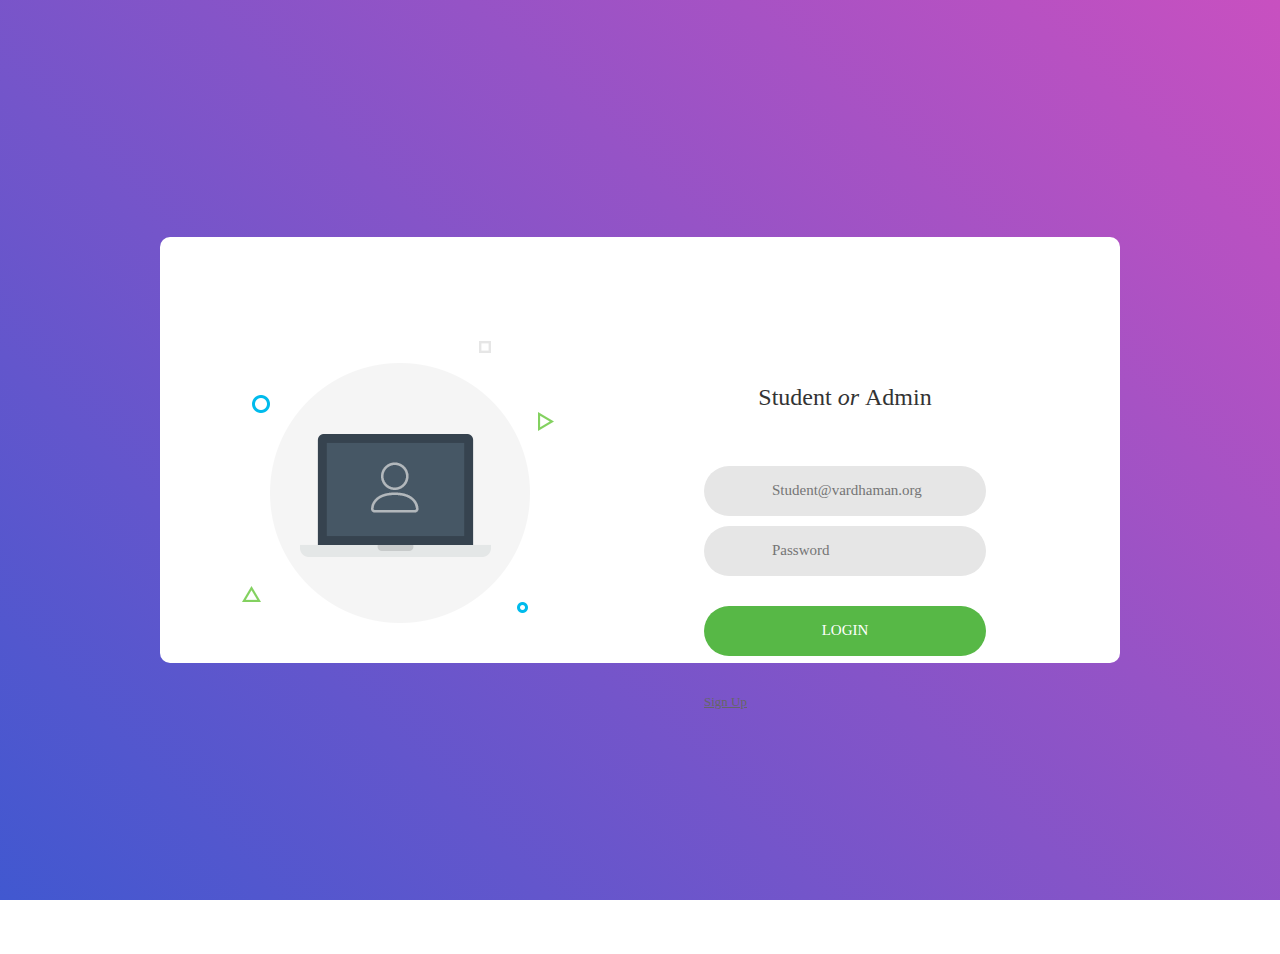
<file: index.html>
<!DOCTYPE html>
<html lang="en">
<head>
	<title>Batch-39 Student</title>
	<meta charset="UTF-8">
	<meta name="viewport" content="width=device-width, initial-scale=1">
	<link rel="stylesheet" type="text/css" href="main.css">
        <style>
               #admin{display:none;}
        #Student1:hover,#Admin:hover{
                  color:green;
                  
                 }
         #Student1,#Admin{
                  font-family:cursive;
                 }
        </style>
        
        
</head>
<body>
	<div class="limiter">
		<div class="container-login100">
			<div class="wrap-login100">
				<div class="login100-pic js-tilt" data-tilt>
					<img src="img-01.png" alt="IMG">
				</div>
                                <div id="student">
				<form class="login100-form validate-form">
					<span class="login100-form-title" id="student1" onclick="myFunction()">
						<span id="Student1">Student</span><i> or </i><span id="Admin">Admin</span>
					</span>
                                        
                                         <script>
                                             function myFunction(){
                                                 if(document.getElementById("student").style.display==="none"){
                                                 document.getElementById("student").style.display="block";
                                                 document.getElementById("admin").style.display="none";
                                                 } 
                                                 else{
                                                        document.getElementById("student").style.display="none";
                                                        document.getElementById("admin").style.display="block";
                                                    }
                                                }

                                          </script>
					<div class="wrap-input100 validate-input" data-validate = "Valid email is required: ex@abc.xyz">
						<input class="input100" type="Email" name="email" placeholder="Student@vardhaman.org">
						<span class="focus-input100"></span>
						<span class="symbol-input100">
							<i class="fa fa-envelope" aria-hidden="true"></i>
						</span>
					</div>

					<div class="wrap-input100 validate-input" data-validate = "Password is required">
						<input class="input100" type="password" name="pass" placeholder="Password">
						<span class="focus-input100"></span>
						<span class="symbol-input100">
							<i class="fa fa-lock" aria-hidden="true"></i>
						</span>
					</div>
					
					<div class="container-login100-form-btn">
						<button class="login100-form-btn">
							Login
						</button>
					</div><br>
                                         <br>
					<div class="text-center p-t-136">
						<a class="txt2" id="suu" href="Admin.html">
							Sign Up
							<i class="fa fa-long-arrow-right m-l-5" aria-hidden="true"></i>
						</a>
					</div>
<br><br><br>
				</form>
			</div>
                        <div id="admin">
                                        <form class="login100-form validate-form">
					<span class="login100-form-title" id="student1" onclick="myFunction()">
						<span id="Student1">Student</span><i> or </i><span id="Admin">Admin</span>
					</span>
					<div class="wrap-input100 validate-input" data-validate = "Valid email is required: ex@abc.xyz">
						<input class="input100" type="text" name="email" placeholder="Admin@UserName">
						<span class="focus-input100"></span>
						<span class="symbol-input100">
							<i class="fa fa-envelope" aria-hidden="true"></i>
						</span>
					</div>

					<div class="wrap-input100 validate-input" data-validate = "Password is required">
						<input class="input100" type="password" name="pass" placeholder="Password">
						<span class="focus-input100"></span>
						<span class="symbol-input100">
							<i class="fa fa-lock" aria-hidden="true"></i>
						</span>
					</div>
					
					<div class="container-login100-form-btn">
						<button class="login100-form-btn">
							Login
						</button>
					</div><br><br>
                                       <div class="text-center p-t-136">
						<a class="txt2" id="suu" href="Admin1.html">
							Sign Up
							<i class="fa fa-long-arrow-right m-l-5" aria-hidden="true"></i>
						</a>
					</div>
                                         
					
</div>
		</div>
	</div>
</div>
<br>
<br>
<br>
</body>
</html>
</file>
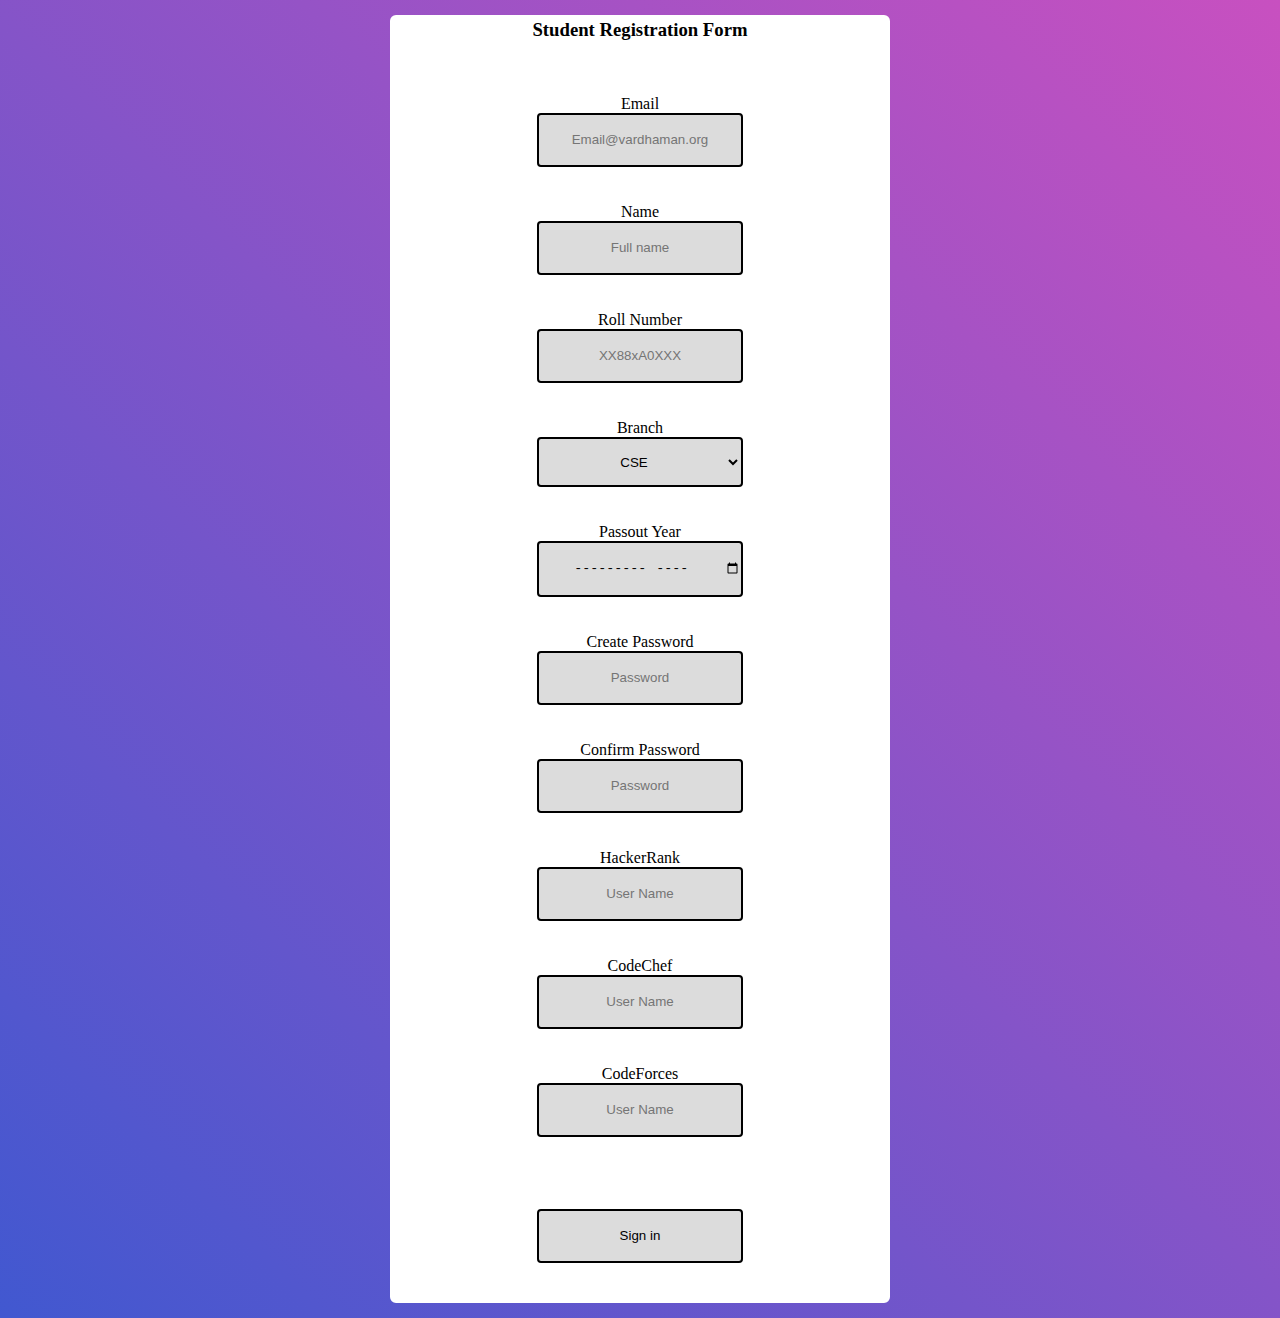
<file: Admin.html>
<!DOCTYPE html>
<html lang="en">
<head>
	<title>Batch-39 Student</title>
	<meta charset="UTF-8">
	<meta name="viewport" content="width=device-width, initial-scale=1">
	<link rel="stylesheet" type="text/css" href="main1.css">
        <style>
               form{
                   border:solid 4px white;
                   border-radius:6px;
                   background-color:white;
                   padding-left:40px;
                   width:500px;
                   padding-right:40px;
                  text-align:center;                 }
               
               #Email,#Name,#Roll,#Branch,#Year,#pass,#pass1,#submit,#Year1,#Year2,#Year3{
                   background-color:#DCDCDC;
                   border-radius:4px;
                   width:50%;
                   line-height:50px;
                   text-align:center;
                 }
               .container-login100 {
  width: 100%;  
  min-height: 100vh;
  display: -webkit-box;
  display: -webkit-flex;
  display: -moz-box;
  display: -ms-flexbox;
  display: flex;
  flex-wrap: wrap;
  justify-content: center;
  align-items: center;
  padding: 15px;
  background: #9053c7;
  background: -webkit-linear-gradient(-135deg, #c850c0, #4158d0);
  background: -o-linear-gradient(-135deg, #c850c0, #4158d0);
  background: -moz-linear-gradient(-135deg, #c850c0, #4158d0);
  background: linear-gradient(-135deg, #c850c0, #4158d0);
}
               h3{
                  text-align:center;
                }
               #email{
                     text-align:center;
                }
                input {
                     border:solid 2px black;
                     display:grid;
                     
                     margin:0 auto;
                }
               #Email:hover,#Name:hover,#Roll:hover,#Branch:hover,#Year:hover,#pass:hover,#pass1:hover,#submit:hover,#Year1:hover,#Year2:hover,#Year3:hover{
                background-color:lightblue;
                }
               #Branch{ 
                border:solid 2px Black;
                height:50px;
                text-align:center;
                }
        </style>
        
</head>
<body>
	<div class="limiter">
		<div class="container-login100">
			<form>
                            <h3>Student Registration Form</h3>
                            <br> 
                            <br>
                            <br>
                            <label for="Email" id="email">Email </label>
                            <input type="Email" id="Email" name="Email" placeholder="Email@vardhaman.org" align="right" required="True" autocomplete="off"/>
                            <br>
                            <br>
                            <label for="name" id="name">Name </label>
                            <input type="text" id="Name" name="Name" placeholder="Full name" required="True" autocomplete="off"/>
                            <br>
                            <br>
                            <label for="Roll" id="roll">Roll Number </label>
                            <input type="text" id="Roll" name="Roll" placeholder="XX88xA0XXX" required="True" autocomplete="off" />
                            <br>
                            <br>
                            <label for="Branch" id="branch">Branch <br></label>
                            <select id="Branch" name="Branch" >
                            <option value="CSE" id="Branch">CSE</option>
                            <option value="ECE" id="Branch">ECE</option>
                            <option value="EEE" id="Branch">EEE</option>
                            <option value="MECH" id="Branch">MECH</option>
                            <option value="IT" id="Branch">IT</option>
                            <option value="CIVIL" id="Branch">CIVIL</option>
                            </select>
                            <br>
                            <br>
                            <br>
                            <label for="Year" id="year">Passout Year</label>
                            <input type="month" id="Year" name="Year" placeholder="Graduation Year" required="True" autocomplete="off"/>
                            <br>
                            <br>
                            <label for="Create" id="create">Create Password </label>
                            <input type="Text" id="pass1" name="pass" placeholder="Password" required="True" autocomplete="off"/>
                            <br>
                            <br>
                            <label for="Confirm" id="confirm">Confirm Password </label>
                            <input type="password"  id="pass" name="pass" placeholder="Password"  required="True" autocomplete="off"/>
                            <br>
                            <br>
                            <label for="Hackerrank" id="Hackerrank">HackerRank </label>
                            <input type="Text" id="Year1" name="HackerRank" placeholder="User Name" required="True" autocomplete="off"/>
                             <br>
                            <br>
                            <label for="Codechef" id="CodeChef">CodeChef </label>
                            <input type="Text" id="Year2" name="Codechef" placeholder="User Name" required="True" autocomplete="off"/>
                            <br>
                            <br>
                            <label for="CodeForces" id="CodeForces">CodeForces </label>
                            <input type="Text" id="Year3" name="CodeForces" placeholder="User Name" required="True" autocomplete="off"/>
                            <br>
                            <br>
                            <script>
                            function myFunction(){
                            if(document.getElementById("pass1").value != document.getElementById("pass").value){
                                   alert("Password did not Match");
                            }
                            }
                            </script>
                            <br>
                            <br>
                            <input type="Submit" id="submit" onclick= "myFunction()" value="Sign in"/>
                            <br>
                            <br>
                        </form>
                </div>
        </div>
                       
</div>
</body>
</html>
</file>
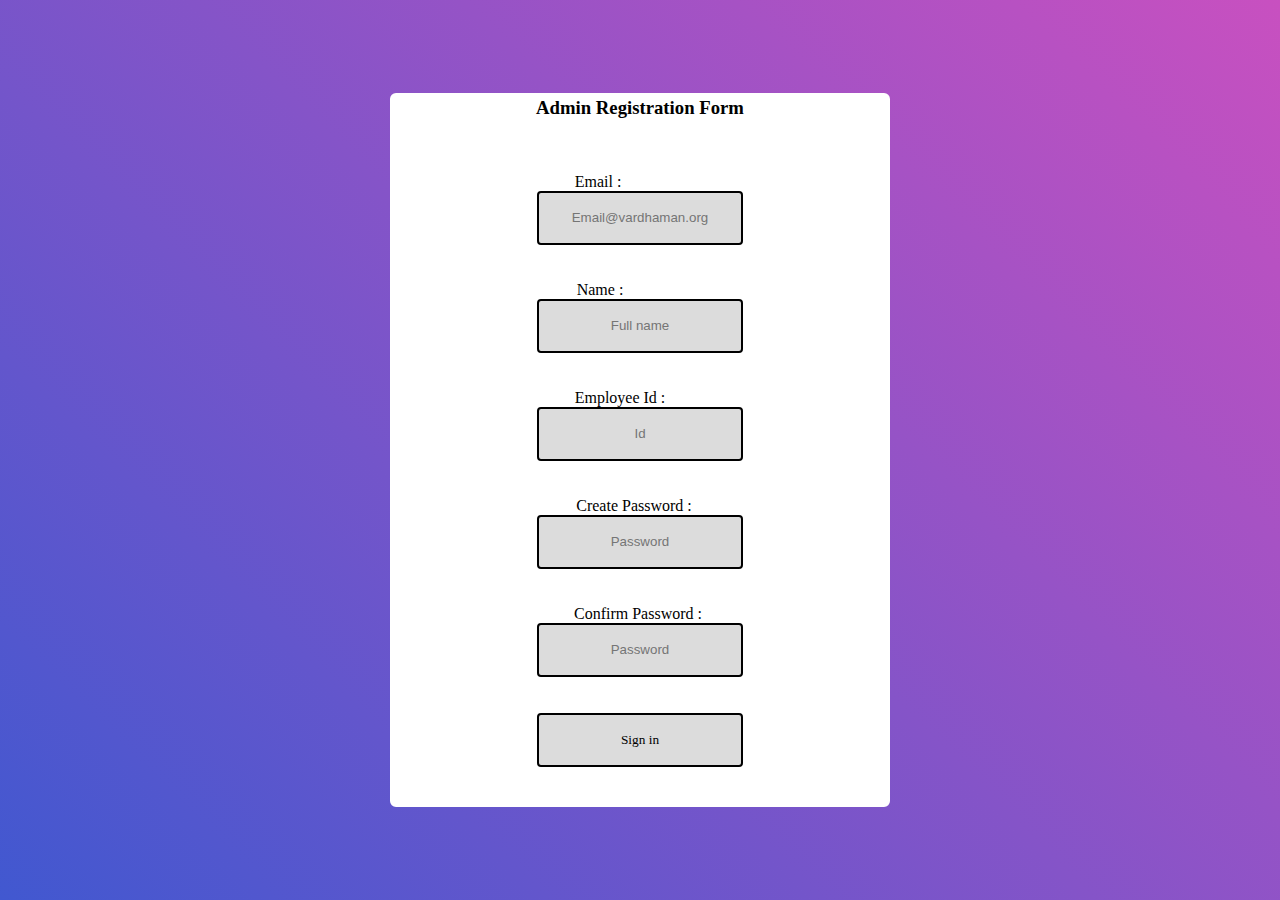
<file: Admin1.html>
<!DOCTYPE html>
<html lang="en">
<head>
	<title>Batch-39 Student</title>
	<meta charset="UTF-8">
	<meta name="viewport" content="width=device-width, initial-scale=1">
	<link rel="stylesheet" type="text/css" href="main1.css">
        <style>
               form{
                   border:solid 4px white;
                   border-radius:6px;
                   background-color:white;
                   padding-left:40px;
                   width:500px;
                   padding-right:40px;
                  text-align:center; 
                 }
               html,#submit{
                   font-family:cursive;
                 }
               #Email,#Name,#Roll,#Branch,#Year,#pass,#pass1,#submit{
                   background-color:#DCDCDC;
                   border-radius:4px;
                   width:50%;
                   line-height:50px;
                   text-align:center;
                 }
               .container-login100 {
  width: 100%;  
  min-height: 100vh;
  display: -webkit-box;
  display: -webkit-flex;
  display: -moz-box;
  display: -ms-flexbox;
  display: flex;
  flex-wrap: wrap;
  justify-content: center;
  align-items: center;
  padding: 15px;
  background: #9053c7;
  background: -webkit-linear-gradient(-135deg, #c850c0, #4158d0);
  background: -o-linear-gradient(-135deg, #c850c0, #4158d0);
  background: -moz-linear-gradient(-135deg, #c850c0, #4158d0);
  background: linear-gradient(-135deg, #c850c0, #4158d0);
}
               h3{
                  text-align:center;
                }
               #email{
                     text-align:center;
                }
                
            input {
                     border:solid 2px black;
                     display:grid;
                     
                     margin:0 auto;
                }
                
               #Email:hover,#Name:hover,#Roll:hover,#Branch:hover,#Year:hover,#pass:hover,#pass1:hover,#submit:hover{
                background-color:lightblue;
                }
               
        </style>
        
</head>
<body>
	<div class="limiter">
		<div class="container-login100">
			<form>
                            <h3>Admin Registration Form</h3>
                            <br> 
                            <br>
                            <br>
                            <label for="Email" id="email">Email :&nbsp  &nbsp &nbsp &nbsp &nbsp &nbsp &nbsp &nbsp &nbsp &nbsp &nbsp</label>
                            <input type="Email" id="Email" name="Email" placeholder="Email@vardhaman.org" required="True" autocomplete="off" />
                            <br>
                            <br>
                            <label for="name" id="name">Name : &nbsp &nbsp &nbsp &nbsp &nbsp &nbsp &nbsp &nbsp &nbsp &nbsp</label>
                            <input type="text" id="Name" name="Name" placeholder="Full name" required="True" autocomplete="off" />
                            <br>
                            <br>
                            <label for="Roll" id="roll">Employee Id : &nbsp &nbsp &nbsp &nbsp &nbsp</label>
                            <input type="text" id="Roll" name="Roll"  placeholder="Id" required="True" autocomplete="off" />
                            <br>
                            <br>
                            <label for="Create" id="create">Create Password :&nbsp &nbsp</label>
                            <input type="Text" id="pass1" name="pass" placeholder="Password" required="True" autocomplete="off" />
                            <br>
                            <br>
                            <label for="Confirm" id="confirm">Confirm Password :&nbsp </label>
                            <input type="password"  id="pass" name="pass" placeholder="Password"  required="True" autocomplete="off" />
                            <script>
                            function myFunction(){
                            if(document.getElementById("pass1").value != document.getElementById("pass").value){
                                   alert("Password did not Match");
                            }
                            }
                            </script>
                            <br>
                            <br>
                            <input type="Submit" id="submit" onclick= "myFunction()" value="Sign in"/>
                            <br>
                            <br>
                        </form>
                </div>
        </div>
                       
</div>
</body>
</html>
</file>
<file: main.css>
* {
	margin: 0px; 
	padding: 0px; 
	box-sizing: border-box;
}

body, html {
	height: 100%;
	font-family: Cursive;
}


a {
	font-family: TimesnewRoman;
	font-size: 14px;
	line-height: 1.7;
	color: #666666;
	margin: 0px;
	transition: all 0.4s;
	-webkit-transition: all 0.4s;
  -o-transition: all 0.4s;
  -moz-transition: all 0.4s;
}

a:focus {
	outline: none !important;
}

a:hover {
	text-decoration: none;
        color: #57b846;
}

ul, li {
	margin: 0px;
	list-style-type: none;
}


input {
	outline: none;
	border: none;
}

textarea {
  outline: none;
  border: none;
}

textarea:focus, input:focus {
  border-color: transparent !important;
}




button {
	outline: none !important;
	border: none;
	background: transparent;
}

button:hover {
	cursor: pointer;
}


.txt1 {
  font-family: Cursive;
  font-size: 15px;
  line-height: 1.5;
  color: #999999;
}

.txt2 {
  font-family: Cursive;
  font-size: 13px;
  line-height: 1.5;
  color: #666666;
}



.limiter {
  width: 100%;
  margin: 0 auto;
}

.container-login100 {
  width: 100%;  
  min-height: 100vh;
  display: -webkit-box;
  display: -webkit-flex;
  display: -moz-box;
  display: -ms-flexbox;
  display: flex;
  flex-wrap: wrap;
  justify-content: center;
  align-items: center;
  padding: 15px;
  background: #9053c7;
  background: -webkit-linear-gradient(-135deg, #c850c0, #4158d0);
  background: -o-linear-gradient(-135deg, #c850c0, #4158d0);
  background: -moz-linear-gradient(-135deg, #c850c0, #4158d0);
  background: linear-gradient(-135deg, #c850c0, #4158d0);
}

.wrap-login100 {
  width: 960px;
  background: #fff;
  border-radius: 10px;
  overflow: hidden;

  display: -webkit-box;
  display: -webkit-flex;
  display: -moz-box;
  display: -ms-flexbox;
  display: flex;
  flex-wrap: wrap;
  justify-content: space-between;
  padding: 177px 130px 33px 95px;
}


.login100-pic {
  width: 316px;
}

.login100-pic img {
  max-width: 100%;
}



.login100-form {
  width: 290px;
}

.login100-form-title {
  font-family: Poppins-Bold;
  font-size: 24px;
  color: #333333;
  line-height: 1.2;
  text-align: center;

  width: 100%;
  display: block;
  padding-bottom: 54px;
}



.wrap-input100 {
  position: relative;
  width: 100%;
  z-index: 1;
  margin-bottom: 10px;
}

.input100 {
  font-family: Poppins-Medium;
  font-size: 15px;
  line-height: 1.5;
  color: #666666;

  display: block;
  width: 100%;
  background: #e6e6e6;
  height: 50px;
  border-radius: 25px;
  padding: 0 30px 0 68px;
}



.focus-input100 {
  display: block;
  position: absolute;
  border-radius: 25px;
  bottom: 0;
  left: 0;
  z-index: -1;
  width: 100%;
  height: 100%;
  box-shadow: 0px 0px 0px 0px;
  color: rgba(87,184,70, 0.8);
}

.input100:focus + .focus-input100 {
  -webkit-animation: anim-shadow 0.5s ease-in-out forwards;
  animation: anim-shadow 0.5s ease-in-out forwards;
}


.symbol-input100 {
  font-size: 15px;

  display: -webkit-box;
  display: -webkit-flex;
  display: -moz-box;
  display: -ms-flexbox;
  display: flex;
  align-items: center;
  position: absolute;
  border-radius: 25px;
  bottom: 0;
  left: 0;
  width: 100%;
  height: 100%;
  padding-left: 35px;
  pointer-events: none;
  color: #666666;

  -webkit-transition: all 0.4s;
  -o-transition: all 0.4s;
  -moz-transition: all 0.4s;
  transition: all 0.4s;
}

.input100:focus + .focus-input100 + .symbol-input100 {
  color: #57b846;
  padding-left: 28px;
}


.container-login100-form-btn {
  width: 100%;
  display: -webkit-box;
  display: -webkit-flex;
  display: -moz-box;
  display: -ms-flexbox;
  display: flex;
  flex-wrap: wrap;
  justify-content: center;
  padding-top: 20px;
}

.login100-form-btn {
  font-family: Montserrat-Bold;
  font-size: 15px;
  line-height: 1.5;
  color: #fff;
  text-transform: uppercase;

  width: 100%;
  height: 50px;
  border-radius: 25px;
  background: #57b846;
  display: -webkit-box;
  display: -webkit-flex;
  display: -moz-box;
  display: -ms-flexbox;
  display: flex;
  justify-content: center;
  align-items: center;
  padding: 0 25px;

  -webkit-transition: all 0.4s;
  -o-transition: all 0.4s;
  -moz-transition: all 0.4s;
  transition: all 0.4s;
}

.login100-form-btn:hover {
  background: #333333;
}






@media (max-width: 1025px) {
  .wrap-login100 {
    padding: 177px 90px 33px 85px;
  }

  .login100-pic {
    width: 40%;
  }

  .login100-form {
    width: 120%;
  }
  #student{
                 position:absolute;
                 bottom:30%;
                 left:55%;
                 display:block;
                }
   #admin{
                 position:absolute;
                 bottom:35%;
                 left:55%;
                 display:none;
                }
}

@media (max-width: 768px) {
  .wrap-login100 {
    padding: 450px 75px 33px 75px;
  }

  .login100-pic {
    display: none;
  }

  .login100-form {
    width:90%;
    
  }
   #student{
                 position:absolute;
                 bottom:15%;
                 left:10%;
                 display:block;
                }
   #admin{
                 position:absolute;
                 bottom:23%;
                 left:10%;
                 display:none;
                }
}






.validate-input {
  position: relative;
}

.alert-validate::before {
  content: attr(data-validate);
  position: absolute;
  max-width: 70%;
  background-color: white;
  border: 1px solid #c80000;
  border-radius: 13px;
  padding: 4px 25px 4px 10px;
  top: 50%;
  -webkit-transform: translateY(-50%);
  -moz-transform: translateY(-50%);
  -ms-transform: translateY(-50%);
  -o-transform: translateY(-50%);
  transform: translateY(-50%);
  right: 8px;
  pointer-events: none;

  font-family: Poppins-Medium;
  color: #c80000;
  font-size: 13px;
  line-height: 1.4;
  text-align: left;

  visibility: hidden;
  opacity: 0;

  -webkit-transition: opacity 0.4s;
  -o-transition: opacity 0.4s;
  -moz-transition: opacity 0.4s;
  transition: opacity 0.4s;
}

.alert-validate::after {
  content: "\f06a";
  font-family: FontAwesome;
  display: block;
  position: absolute;
  color: #c80000;
  font-size: 15px;
  top: 50%;
  -webkit-transform: translateY(-50%);
  -moz-transform: translateY(-50%);
  -ms-transform: translateY(-50%);
  -o-transform: translateY(-50%);
  transform: translateY(-50%);
  right: 13px;
}

.alert-validate:hover:before {
  visibility: visible;
  opacity: 1;
}

@media (min-width: 1025px) {
  .wrap-login100 {
    padding: 100px 80px 33px 80px;
  }

  .login100-pic {
    display:100%;
  }

  .login100-form {
    width: 100%;
  }
   #student{
                 position:absolute;
                 bottom:15%;
                 left:55%;
                 display:block;
                }
   #admin{
                 position:absolute;
                 bottom:24%;
                 left:55%;
                 display:none;
                }
}
</file>
<file: main1.css>
* {
	margin: 0px; 
	padding: 0px; 
	box-sizing: border-box;
}

body, html {
	height: 100%;
	font-family: Cursive;
}


a {
	font-family: TimesnewRoman;
	font-size: 14px;
	line-height: 1.7;
	color: #666666;
	margin: 0px;
	transition: all 0.4s;
	-webkit-transition: all 0.4s;
  -o-transition: all 0.4s;
  -moz-transition: all 0.4s;
}

a:focus {
	outline: none !important;
}

a:hover {
	text-decoration: none;
        color: #57b846;
}

ul, li {
	margin: 0px;
	list-style-type: none;
}


input {
	outline: none;
	border: none;
}

textarea {
  outline: none;
  border: none;
}

textarea:focus, input:focus {
  border-color: transparent !important;
}




button {
	outline: none !important;
	border: none;
	background: transparent;
}

button:hover {
	cursor: pointer;
}


.txt1 {
  font-family: Cursive;
  font-size: 15px;
  line-height: 1.5;
  color: #999999;
}

.txt2 {
  font-family: Cursive;
  font-size: 13px;
  line-height: 1.5;
  color: #666666;
}



.limiter {
  width: 100%;
  margin: 0 auto;
}

.container-login100 {
  width: 100%;  
  min-height: 100vh;
  display: -webkit-box;
  display: -webkit-flex;
  display: -moz-box;
  display: -ms-flexbox;
  display: flex;
  flex-wrap: wrap;
  justify-content: center;
  align-items: center;
  padding: 15px;
  background: #9053c7;
  background: -webkit-linear-gradient(-135deg, #c850c0, #4158d0);
  background: -o-linear-gradient(-135deg, #c850c0, #4158d0);
  background: -moz-linear-gradient(-135deg, #c850c0, #4158d0);
  background: linear-gradient(-135deg, #c850c0, #4158d0);
}

.wrap-login100 {
  width: 960px;
  background: #fff;
  border-radius: 10px;
  overflow: hidden;

  display: -webkit-box;
  display: -webkit-flex;
  display: -moz-box;
  display: -ms-flexbox;
  display: flex;
  flex-wrap: wrap;
  justify-content: space-between;
  padding: 177px 130px 33px 95px;
}


.login100-pic {
  width: 316px;
}

.login100-pic img {
  max-width: 100%;
}



.login100-form {
  width: 290px;
}

.login100-form-title {
  font-family: Poppins-Bold;
  font-size: 24px;
  color: #333333;
  line-height: 1.2;
  text-align: center;

  width: 100%;
  display: block;
  padding-bottom: 54px;
}



.wrap-input100 {
  position: relative;
  width: 100%;
  z-index: 1;
  margin-bottom: 10px;
}

.input100 {
  font-family: Poppins-Medium;
  font-size: 15px;
  line-height: 1.5;
  color: #666666;

  display: block;
  width: 100%;
  background: #e6e6e6;
  height: 50px;
  border-radius: 25px;
  padding: 0 30px 0 68px;
}



.focus-input100 {
  display: block;
  position: absolute;
  border-radius: 25px;
  bottom: 0;
  left: 0;
  z-index: -1;
  width: 100%;
  height: 100%;
  box-shadow: 0px 0px 0px 0px;
  color: rgba(87,184,70, 0.8);
}

.input100:focus + .focus-input100 {
  -webkit-animation: anim-shadow 0.5s ease-in-out forwards;
  animation: anim-shadow 0.5s ease-in-out forwards;
}


.symbol-input100 {
  font-size: 15px;

  display: -webkit-box;
  display: -webkit-flex;
  display: -moz-box;
  display: -ms-flexbox;
  display: flex;
  align-items: center;
  position: absolute;
  border-radius: 25px;
  bottom: 0;
  left: 0;
  width: 100%;
  height: 100%;
  padding-left: 35px;
  pointer-events: none;
  color: #666666;

  -webkit-transition: all 0.4s;
  -o-transition: all 0.4s;
  -moz-transition: all 0.4s;
  transition: all 0.4s;
}

.input100:focus + .focus-input100 + .symbol-input100 {
  color: #57b846;
  padding-left: 28px;
}


.container-login100-form-btn {
  width: 100%;
  display: -webkit-box;
  display: -webkit-flex;
  display: -moz-box;
  display: -ms-flexbox;
  display: flex;
  flex-wrap: wrap;
  justify-content: center;
  padding-top: 20px;
}

.login100-form-btn {
  font-family: Montserrat-Bold;
  font-size: 15px;
  line-height: 1.5;
  color: #fff;
  text-transform: uppercase;

  width: 100%;
  height: 50px;
  border-radius: 25px;
  background: #57b846;
  display: -webkit-box;
  display: -webkit-flex;
  display: -moz-box;
  display: -ms-flexbox;
  display: flex;
  justify-content: center;
  align-items: center;
  padding: 0 25px;

  -webkit-transition: all 0.4s;
  -o-transition: all 0.4s;
  -moz-transition: all 0.4s;
  transition: all 0.4s;
}

.login100-form-btn:hover {
  background: #333333;
}






@media (max-width: 992px) {
  .wrap-login100 {
    padding: 177px 90px 33px 85px;
  }

  .login100-pic {
    width: 35%;
  }

  .login100-form {
    width: 50%;
  }
}

@media (max-width: 768px) {
  .wrap-login100 {
    padding: 100px 80px 33px 80px;
  }

  .login100-pic {
    display: none;
  }

  .login100-form {
    width: 100%;
  }
}

@media (max-width: 576px) {
  .wrap-login100 {
    padding: 100px 15px 33px 15px;
  }
}




.validate-input {
  position: relative;
}

.alert-validate::before {
  content: attr(data-validate);
  position: absolute;
  max-width: 70%;
  background-color: white;
  border: 1px solid #c80000;
  border-radius: 13px;
  padding: 4px 25px 4px 10px;
  top: 50%;
  -webkit-transform: translateY(-50%);
  -moz-transform: translateY(-50%);
  -ms-transform: translateY(-50%);
  -o-transform: translateY(-50%);
  transform: translateY(-50%);
  right: 8px;
  pointer-events: none;

  font-family: Poppins-Medium;
  color: #c80000;
  font-size: 13px;
  line-height: 1.4;
  text-align: left;

  visibility: hidden;
  opacity: 0;

  -webkit-transition: opacity 0.4s;
  -o-transition: opacity 0.4s;
  -moz-transition: opacity 0.4s;
  transition: opacity 0.4s;
}

.alert-validate::after {
  content: "\f06a";
  font-family: FontAwesome;
  display: block;
  position: absolute;
  color: #c80000;
  font-size: 15px;
  top: 50%;
  -webkit-transform: translateY(-50%);
  -moz-transform: translateY(-50%);
  -ms-transform: translateY(-50%);
  -o-transform: translateY(-50%);
  transform: translateY(-50%);
  right: 13px;
}

.alert-validate:hover:before {
  visibility: visible;
  opacity: 1;
}

@media (max-width: 992px) {
  .alert-validate::before {
    visibility: visible;
    opacity: 1;
  }
}
</file>
